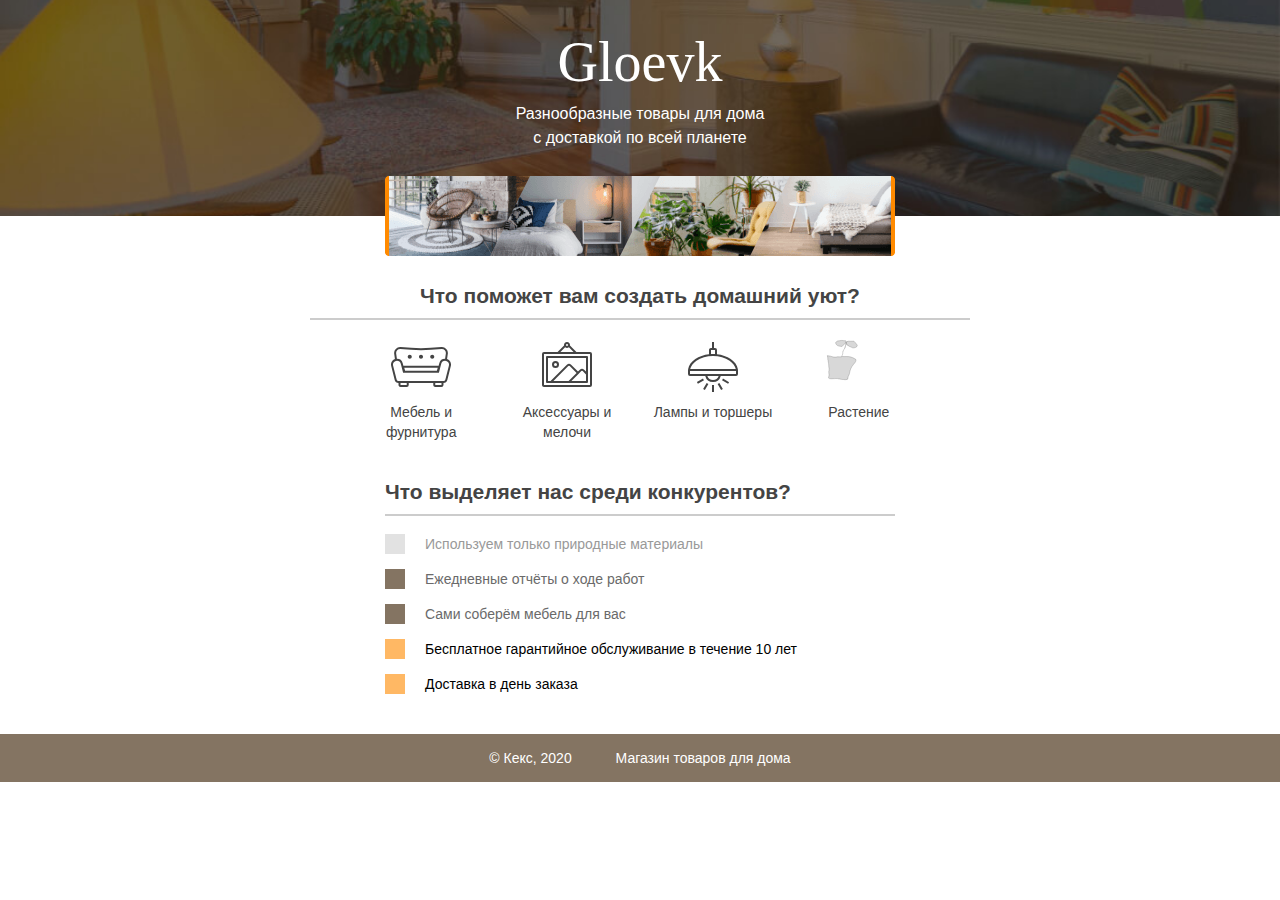
<file: index.html>
<!DOCTYPE html>
<html lang="ru">
  <head>
    <meta charset="utf-8">
    <title>Магазин товаров для дома</title>
    <link rel="stylesheet" href="style.css">
  </head>
  <body>
    <header class="site-header">
      <div class="container">
        <h1>Gloevk</h1>
        <p>Разнообразные товары для дома с доставкой по всей планете</p>
        
        <img src="img/gloevk-examples.png" width="510" height="80" alt="Примеры интерьеров">
      </div>
    </header>

    <section class="features">
      <h2>Что поможет вам создать домашний уют?</h2>
      <p class="feature-furniture">Мебель и фурнитура</p>
      <p class="feature-accessories">Аксессуары и мелочи</p>
      <p class="feature-lighting">Лампы и торшеры</p>
      <p class="feature-rastenie">Растение</p>
    </section>

    <section class="advantages">
      <h2>Что выделяет нас среди конкурентов?</h2>
      <ul class="advantages-list">
        <li class="advantages-item">Используем только природные материалы</li>
        <li class="advantages-item standard">Ежедневные отчёты о ходе работ</li>
        <li class="advantages-item standard">Сами соберём мебель для вас</li>
        <li class="advantages-item vip">Бесплатное гарантийное обслуживание в течение 10 лет</li>
        <li class="advantages-item vip">Доставка в день заказа</li>
      </ul>
    </section>

    <footer class="site-footer">
      <div class="container">
        <p>© Кекс, 2020</p>
        <p>Магазин товаров для дома</p>
      </div>
    </footer>
  </body>
</html>
</file>
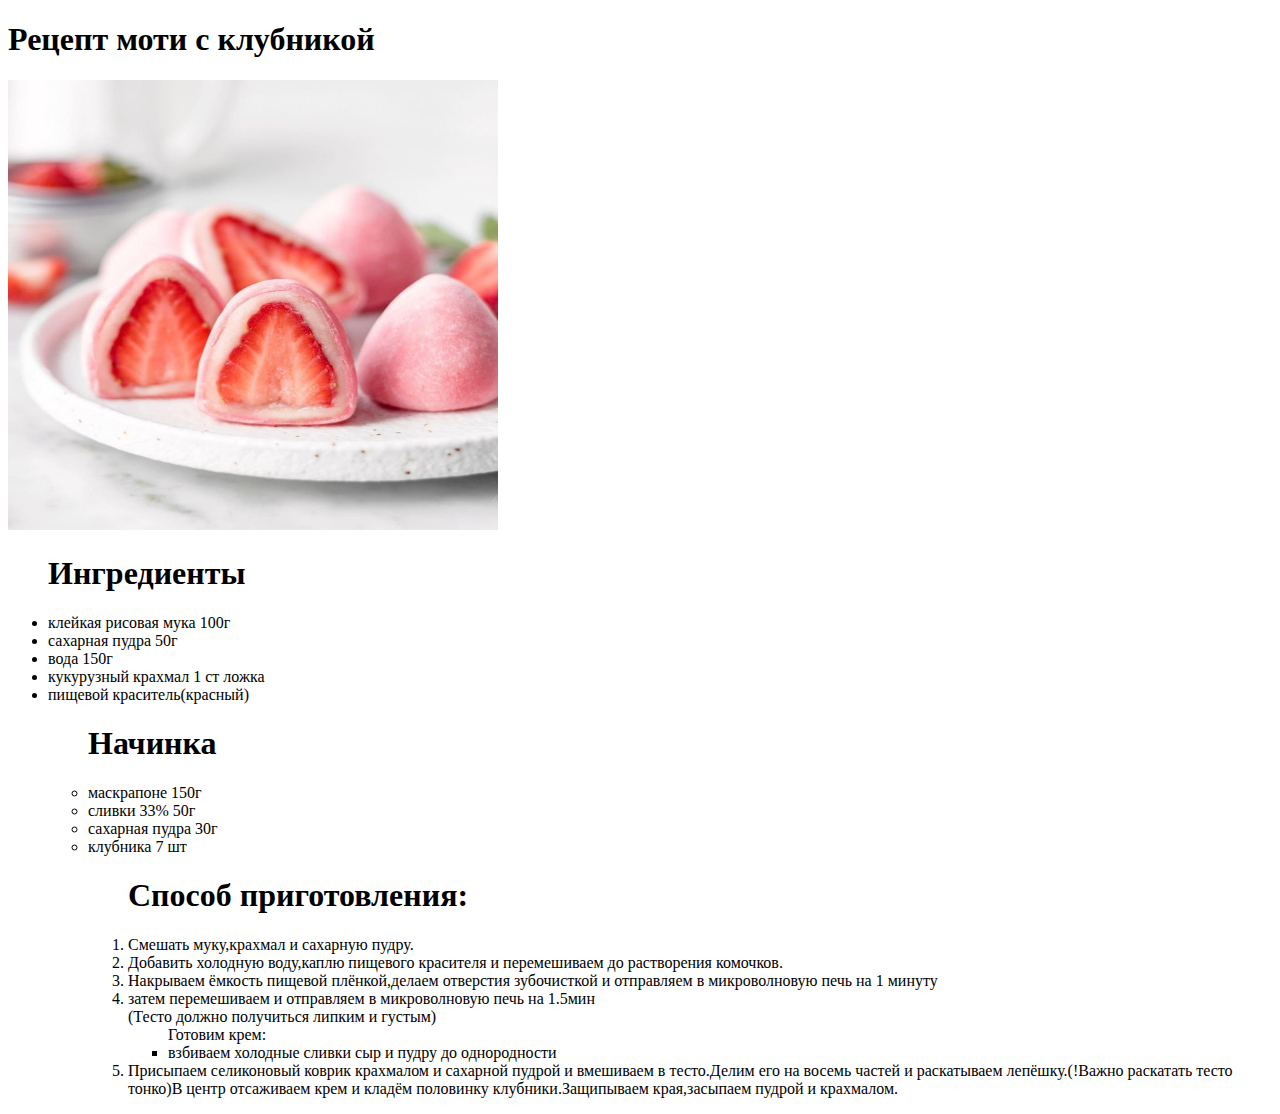
<file: recipe/index.html>
<!doctype html>

<html>
  <head>
    <link rel="stylesheet" href="lib/style.css">
    <script src="lib/script.js"></script>
    <title>Рецепт</title>
  </head>

  <body>
    
<h1>Рецепт моти с клубникой</h1>
    <img src="lib/foto-75.jpg" width="490px" height="450px">

<ul><h1>Ингредиенты</h1>
<li>клейкая рисовая мука 100г</li>
<li>сахарная пудра 50г</li>
<li>вода 150г</li>
<li>кукурузный крахмал 1 ст ложка</li>
<li>пищевой краситель(красный)</li>
<ul><h1>Начинка</h1>
<li>маскрапоне 150г</li>
<li>сливки 33% 50г</li>
<li>сахарная пудра 30г</li>
<li>клубника 7 шт</li>
<ol><h1>Способ приготовления:</h1>
<li>Смешать муку,крахмал и сахарную пудру.</li>
<li>Добавить холодную воду,каплю пищевого красителя и перемешиваем до растворения комочков.</li>
<li>Накрываем ёмкость пищевой плёнкой,делаем отверстия зубочисткой и отправляем в микроволновую печь на 1 минуту</li>
<li>затем перемешиваем и отправляем в микроволновую печь на 1.5мин</li>
(Тесто должно получиться липким и густым)
  <ul>  Готовим крем:
    <li>взбиваем холодные сливки сыр и пудру до однородности</li>
</ul>
<li>Присыпаем селиконовый коврик крахмалом и сахарной пудрой и вмешиваем в тесто.Делим его на восемь частей и раскатываем лепёшку.(!Важно раскатать тесто тонко)В центр отсаживаем крем и кладём половинку клубники.Защипываем края,засыпаем пудрой и крахмалом.
  </ol>
  </body>
</html>
</file>
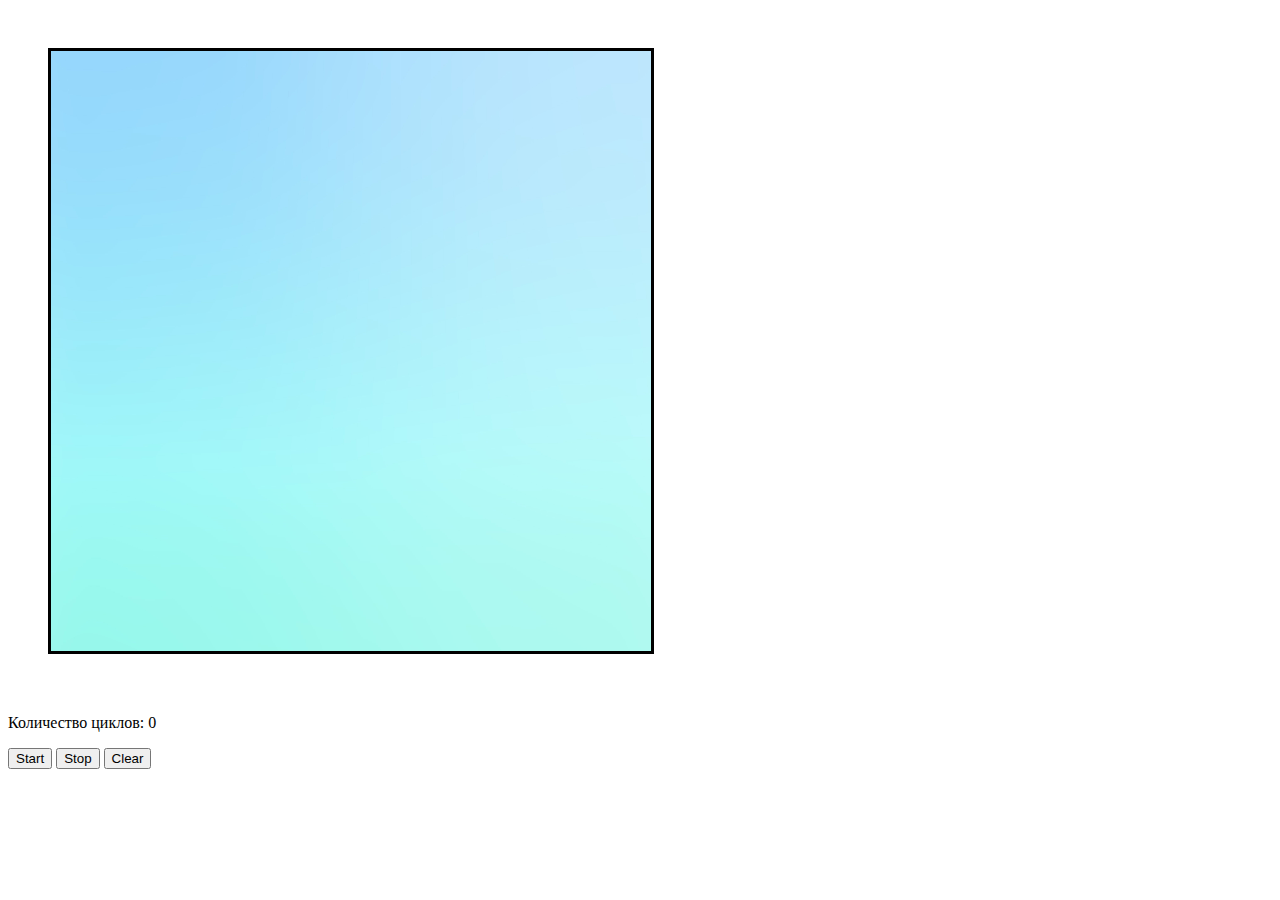
<file: life/lifegame.html>
<!DOCTYPE html>
<html lang="en">
<head>
	<meta charset="UTF-8">
	<title>Life</title>
	<link rel="stylesheet" href="lifegame.css">
	<script src="lifegame.js" defer></script>
</head>
<body>

<canvas id="c1" width="600" height="600"></canvas>
<p>Количество циклов: <span id="count">0</span></p>
<button id="start">Start</button>
<button id="stop">Stop</button>
<button id="clear">Clear</button>
</body>
</html>
</file>
<file: style.css>
body {
  margin: 0;
  padding: 0;
  font-family: "Arial", sans-serif;
  font-size: 14px;
  line-height: 20px;
  color: #444444;
}

h1 {
  width: 255px;
  margin: 0 auto 8px;
  font-family: "Georgia", serif;
  text-align: center;
  font-weight: normal;
  font-size: 56px;
  line-height: 64px;
}

h2 {
  border-bottom: 2px solid #cccccc;
  padding-bottom: 12px;
}

.container {
  width: 510px;
  margin: 0 auto;
  padding: 0 20px;
}

.site-header {
  min-width: 550px;
  height: 186px;
  margin-bottom: 70px;
  padding-top: 30px;
  background: #847462 no-repeat center url("img/gloevk-bg.jpg");
  background-size: cover;
  color: #ffffff;
}

.site-header p {
  width: 255px;
  margin: 0 auto 26px;
  text-align: center;
  font-size: 16px;
  line-height: 24px; 
}

.site-header img {
  display: block;
  margin: 0 auto;
}

.features {
  width: 660px;
  margin: 0 auto 40px;
  padding: 0 180px;
  text-align: center;
}

.features p {
  display: inline-block;
  vertical-align: top;
  width: 20%;
  margin: 0 5px;
  background-repeat: no-repeat;
  background-position: center top;
  text-align: center;
}

.feature-furniture {
  padding-top: 65px;
  background-image: url("img/furniture.svg");
}

.feature-lighting {
  padding-top: 65px;
  background-image: url("img/lighting.svg");
}

.feature-accessories {
  padding-top: 65px;
  background-image: url("img/accessories.svg");
}

.feature-rastenie {
  padding-top: 65px;
  background-image: url("img/invjdfvb.svg");
}

.advantages {
  width: 510px;
  margin: 0 auto 40px;
  padding: 0 20px;
}

.advantages-list {
  padding: 0;
  list-style: none;  
}

.advantages-item {
  margin-bottom: 15px;
  padding-left: 20px;
  border-left: 20px solid #e2e2e2;
  color: #999999;
}

.standard {
  border-color: #847462;
  color: #6a6a6a;
}

.vip {
  border-color: #ffb864;
  color: #000000;
}

.site-footer {
  min-width: 550px;
  background-color: #847462;
  color: #ffffff;
}

.site-footer .container {
  text-align: center;
}

.site-footer p {
  display: inline-block;
  vertical-align: middle;
  padding: 0 20px;
}
</file>
<file: recipe/lib/style.css>
<!DOCTYPE html>
<html lang="ru">
<head>
<title>Рецепт</title>
</head>
<body>
<main>
<h1>Рецепт моти с клубникой</h1>
</file>
<file: life/lifegame.css>
#c1 {
	width: 600px;
	height: 600px;
	border: 3px solid black;
	background-image: url("life.png");
	margin: 40px;
}
</file>
